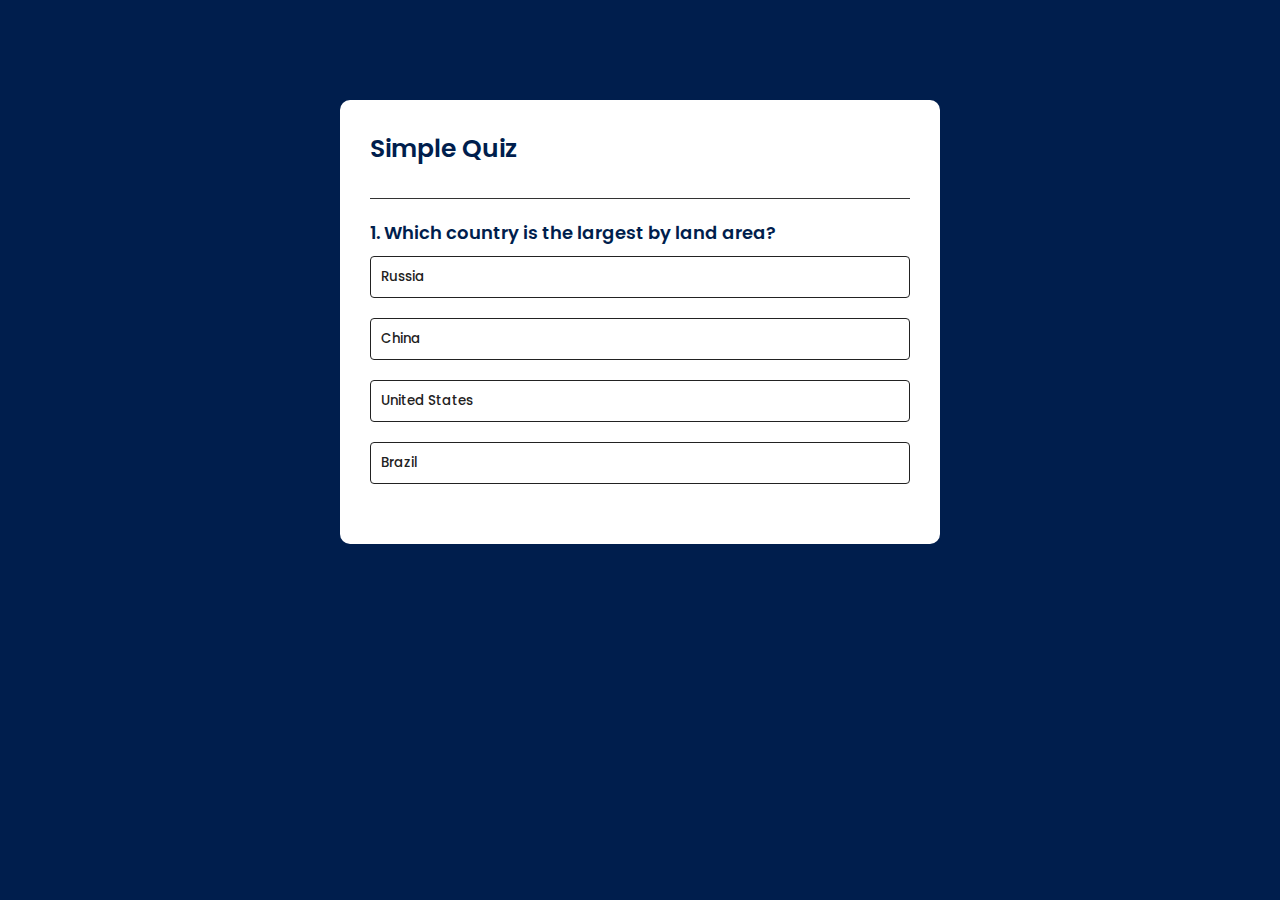
<file: Quiz.html>
<!DOCTYPE html>
<html lang="en">
<head>
    <meta charset="UTF-8">
    <meta name="viewport" content="width=device-width, initial-scale=1.0">
    <title>Quiz App</title>
    <link rel="stylesheet" href="Quiz.css">
</head>
<body>
    <div class="app">
        <h1>Simple Quiz</h1>
        <div class="quiz">
            <h2 id="question">Which Programming Languages do I use?</h2>
            <div id="answer-buttons">
                <button class="btn">Html</button>
                <button class="btn">CSS</button>
                <button class="btn">JavaScript</button>
                <button class="btn">Arabic</button>
            </div>
            <button id="next-btn">Next</button>
        </div>
    </div>
    <script src="Quiz.js"></script>
</body>
</html>
</file>
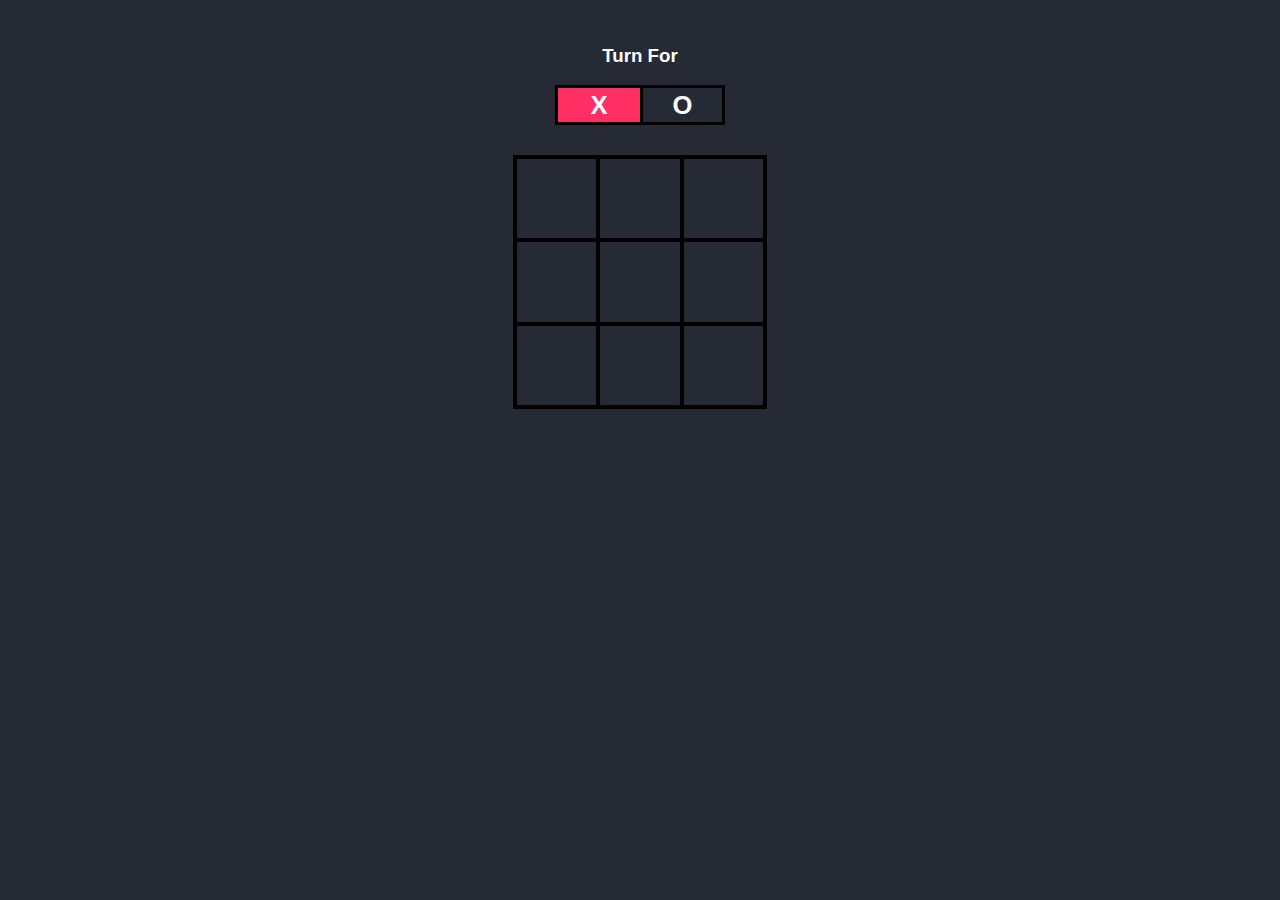
<file: TicTacToe.html>
<!DOCTYPE html>
<html lang="en">
<head>
    <meta charset="UTF-8">
    <meta http-equiv="X-UA-Compatible" content="IE=edge">
    <meta name="viewport" content="width=device-width, initial-scale=1.0">
    <title>Tic_Tac_Toe</title>
    <link rel="stylesheet" href="TicTacToe.css">
</head>
<body>
    <div class="turn-container">
        <h3>Turn For</h3>
        <div class="turn-box align">X</div>
        <div class="turn-box align">O</div>
        <div class="bg"></div>
    </div>
    <div class="main-grid">
        <div class="box align">0</div>
        <div class="box align">1</div>
        <div class="box align">2</div>
        <div class="box align">3</div>
        <div class="box align">4</div>
        <div class="box align">5</div>
        <div class="box align">6</div>
        <div class="box align">7</div>
        <div class="box align">8</div>
    </div>
    <h2 id="results"></h2>
    <button id="play-again">Play Again</button>
    <script src="TicTacToe.js"></script>
</body>
</html>
</file>
<file: Quiz.css>
@import url('https://fonts.googleapis.com/css?family=Poppins:300,400,500,600,700,800,900&display=swap');
*
{
    margin: 0;
    padding: 0;
    box-sizing: border-box;
    font-family: 'Poppins', sans-serif;
}
body
{
    background: #001e4d;
}
.app
{
    background: #fff;
    width: 90%;
    max-width: 600px;
    margin: 100px auto 0;
    border-radius: 10px;
    padding: 30px;
}
.app h1
{
    font-size: 25px;
    color: #001e4d;
    font-weight: 600;
    border-bottom: 1px solid #333;
    padding-bottom: 30px;
}
.quiz
{
    padding: 20px 0;
}
.quiz h2
{
    font-size: 18px;
    color: #001e4d;
    font-weight: 600;
}
.btn
{
    background: #fff;
    color: #222;
    font-weight: 500;
    width: 100%;
    border: 1px solid #222;
    padding: 10px;
    margin: 10px 0;
    text-align: left;
    border-radius: 4px;
    cursor: pointer;
    transition: all 0.3s;
}
.btn:hover:not([disabled])
{
    background: #222;
    color: #fff;
}
.btn:disabled
{
    cursor: no-drop;
}
#next-btn
{
    background: #001e4d;
    color: #fff;
    font-weight: 500;
    width: 150px;
    border: 0;
    padding: 10px;
    margin: 20px auto 0;
    border-radius: 4px;
    cursor: pointer;
    display: none;
}
.correct
{
    background: #9aeabc;
}
.incorrect
{
    background: #ff9393;
}
</file>
<file: TicTacToe.css>
*{
    color: white;
    font-family: sans-serif;
    transition: 0.2s ease-in-out;
    user-select: none;
}

.align{
    display: flex;
    justify-content: center;
    align-items: center;
}

body{
    background-color: #252A34;
    margin: 0;
    padding: 0;
    width: 100vw;
    text-align: center;
    padding-top: 5vh;
}

.turn-container{
    width: 170px;
    height: 80px;
    margin: auto;
    display: grid;
    grid-template-columns: 1fr 1fr;
    grid-template-rows: 1fr 1fr;
    position: relative;
}

.turn-container h3{
    margin: 0;
    grid-column-start: 1;
    grid-column-end: 3;
}

.turn-container .turn-box{
    border: 3px solid #000;
    font-size: 1.6rem;
    font-weight: 700;
}

.turn-container .turn-box:nth-child(even){
    border-right: none;
}

.bg{
    position: absolute;
    bottom: 0;
    left: 0;
    width: 85px;
    height: 40px;
    background-color: #FF2E63;
    z-index: -1;
}

.main-grid{
    display: grid;
    grid-template-columns: repeat(3, 1fr);
    grid-template-rows: repeat(3, 1fr);
    height: 250px;
    width: 250px;
    margin: 30px auto;
    border: 2px solid #000;
}

.box{
    cursor: pointer;
    font-size: 2rem;
    font-weight: 700;
    border: 2px solid #000;
}

.box:hover{
    background-color: #FF2E63;
}

#play-again{
    background-color: #FF2E63;
    padding: 10px 25px;
    border: none;
    font-size: 1.2rem;
    border-radius: 5px;
    cursor: pointer;
    display: none;
}

#play-again:hover{
    padding: 10px 40px;
    background-color: #08D9D6;
    color: #000;
}
</file>
